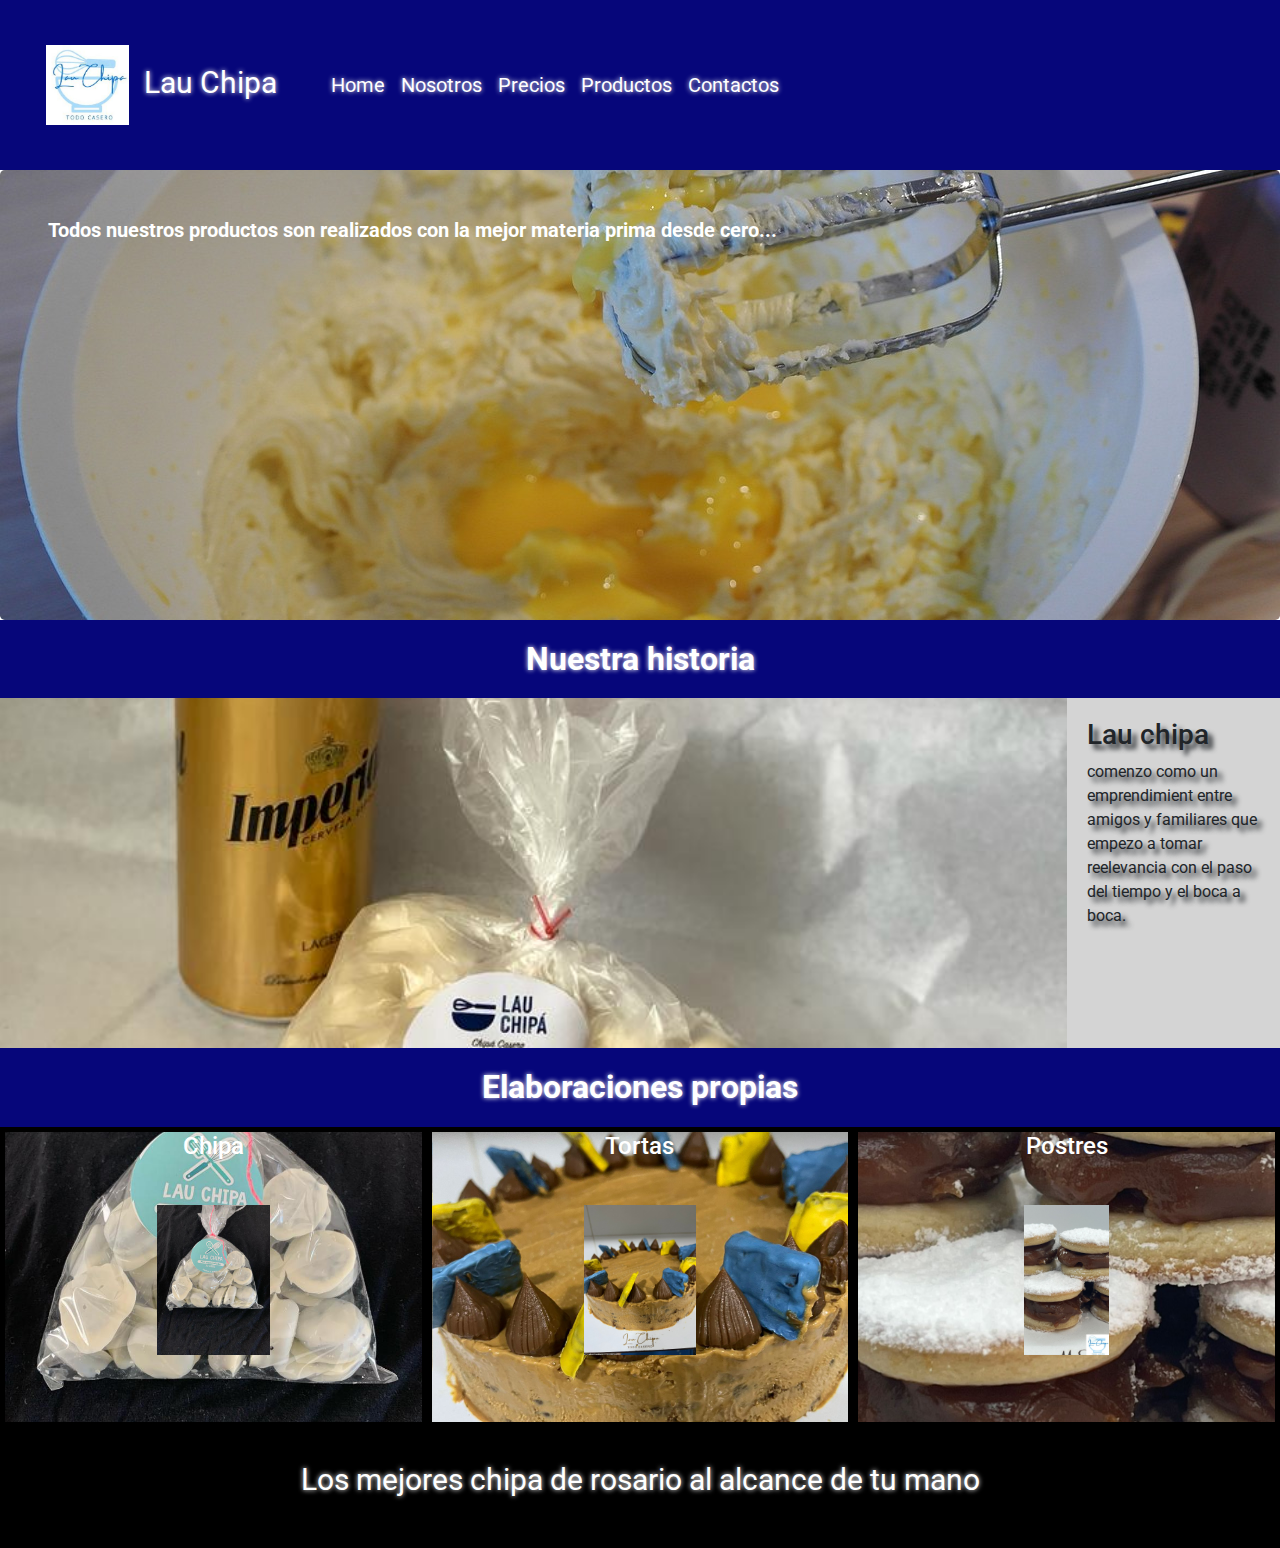
<file: index.html>
<!DOCTYPE html>
<html lang="en">
  <head>
    <meta charset="UTF-8" />
    <meta name="viewport" content="width=device-width, initial-scale=1.0" />
    
    <!-- link iconos inicia -->
    <link
      rel="stylesheet"
      href="https://cdnjs.cloudflare.com/ajax/libs/font-awesome/6.5.1/css/all.min.css"
      integrity="sha512-DTOQO9RWCH3ppGqcWaEA1BIZOC6xxalwEsw9c2QQeAIftl+Vegovlnee1c9QX4TctnWMn13TZye+giMm8e2LwA=="
      crossorigin="anonymous"
      referrerpolicy="no-referrer"
    /><!-- link iconos finaliza -->
    
    <!-- inicia boot 5.1 -->
    <link rel="stylesheet" href="https://cdn.jsdelivr.net/npm/bootstrap@4.0.0/dist/css/bootstrap.min.css" integrity="sha384-Gn5384xqQ1aoWXA+058RXPxPg6fy4IWvTNh0E263XmFcJlSAwiGgFAW/dAiS6JXm" crossorigin="anonymous">

    <!-- finaliza boot 5.1 -->
    
    <link rel="stylesheet" href="./estilos.css" />

    <title>Lau chipa</title>
  </head>

  <body>
    <!-- navbar incia -->
    <nav class="navbar navbar-expand-lg navbar-dark d-flex">
      <div class="container-fluid">
        <a class="navbar-brand" href="./index.html">
          <img src="./multimedia/logo.jpg" alt="" />Lau Chipa</a
        >
        <button class="navbar-toggler" type="button" data-toggle="collapse" data-target="#navbarTogglerDemo01" aria-controls="navbarTogglerDemo01" aria-expanded="false" aria-label="Toggle navigation">
          <span class="navbar-toggler-icon"></span>
        </button>
        <div class="collapse navbar-collapse" id="navbarTogglerDemo01">
          <ul class="navbar-nav">
            <li class="nav-item">
              <a class="nav-link" href="./index.html">Home</a>
            </li>
            <li class="nav-item">
              <a class="nav-link" href="./Nosotros.html">Nosotros</a>
            </li>

            <li class="nav-item">
              <a class="nav-link" href="./Precios.html">Precios</a>
            </li>
            <li class="nav-item">
              <a class="nav-link" href="./Producto/Productos.html">Productos</a>
            </li>
            <li class="nav-item">
              <a class="nav-link" href="./contacto.html">Contactos</a>
            </li>
          </ul>
        </div>
      </div>
    </nav>
  <!-- navbar fin -->
    <!-- jumbotrom inicia -->
    <div class="p-5  jumbotron">
      <!-- <h1>Tentate</h1> -->
      <h1>Todos nuestros productos son realizados con la mejor materia prima desde cero...</h1>
      <!-- <p> -->
        <!-- Todos nuestros productos son realizados con la mejor materia prima desde cero... -->
      <!-- </p> -->
      <!-- <button type="button" class="btn btn-warning">mas info</button> -->
    </div>
    <!-- jumbotrom fin -->
    <h2>Nuestra historia</h2>
    <div class="container-fluid" >
      <div class="row">
        <div class="nleft col-lg-10 col-md-6" ></div>
        <div class="nright col-lg-2 col-md-6" class="align-bottom">

          <h3>Lau chipa</h3>
          <p>
 comenzo como un emprendimient entre amigos y familiares que empezo a tomar reelevancia con el paso del tiempo y el boca a boca.
          </p>
        </div>
 </div>
    </div>

    <h2>Elaboraciones propias</h2>
    <div class="container-fluid">
      <div class="row">
        <div class="col-sm-4 articulo1">
          <h4>Chipa</h4>
          <i class="fa-solid fa-check"></i><br>
          <a href="./Producto/chipa.html"> <img src="./multimedia/chipa1.jpg" width="auto" height="150px"></a>
        </div>
        <div class="col-sm-4 articulo2">
          <h4>Tortas</h4>
          <i class="fa-solid fa-check"></i><br>
          <a href="./Producto/Otros.html"><img src="./multimedia/torta1.jpg" width="auto" height="150px" >   </a>
        </div>
        <div class="col-sm-4 articulo3">
          <h4>Postres</h4>
          <i class="fa-solid fa-check"></i><br>
          <a href="./Producto/Postres.html"> <img src="./multimedia/postre.jpg" width="auto" height="150px"></a>
        </div>
      </div>
    </div>
    
  
   
    <footer>
      <p>Los mejores chipa de rosario al alcance de tu mano</p>
      <div class="redes">
        <a href="https://www.instagram.com/">
          <i class="fa-brands fa-instagram"></i>
        </a>
        <a href="https://www.whatsapp.com/">
          <i class="fa-brands fa-whatsapp"></i>

          </a>
          
    </footer>

    
    <script src="https://code.jquery.com/jquery-3.2.1.slim.min.js" integrity="sha384-KJ3o2DKtIkvYIK3UENzmM7KCkRr/rE9/Qpg6aAZGJwFDMVNA/GpGFF93hXpG5KkN" crossorigin="anonymous"></script>
    <script src="https://cdn.jsdelivr.net/npm/popper.js@1.12.9/dist/umd/popper.min.js" integrity="sha384-ApNbgh9B+Y1QKtv3Rn7W3mgPxhU9K/ScQsAP7hUibX39j7fakFPskvXusvfa0b4Q" crossorigin="anonymous"></script>
    <script src="https://cdn.jsdelivr.net/npm/bootstrap@4.0.0/dist/js/bootstrap.min.js" integrity="sha384-JZR6Spejh4U02d8jOt6vLEHfe/JQGiRRSQQxSfFWpi1MquVdAyjUar5+76PVCmYl" crossorigin="anonymous"></script>
  </body>
</html>
</file>
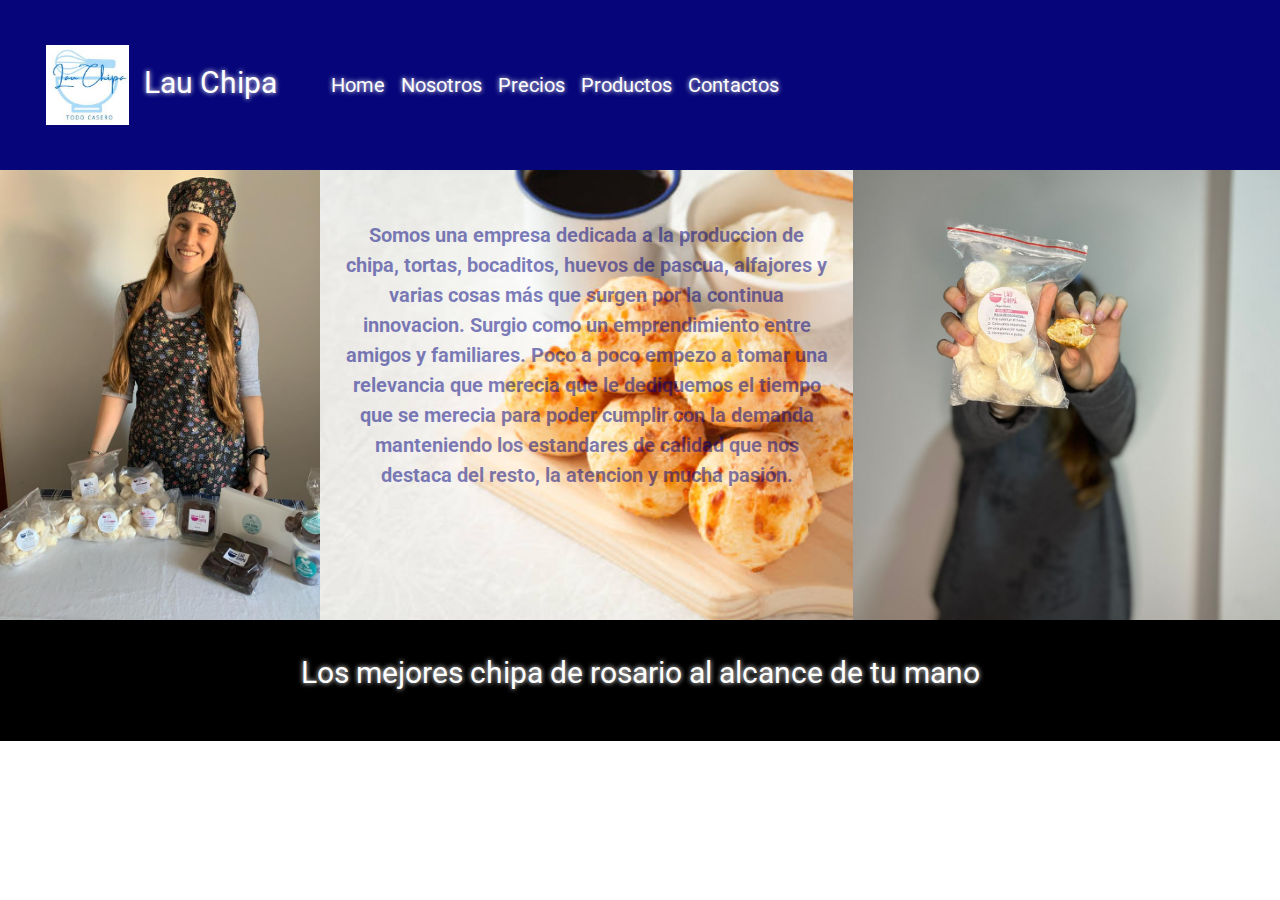
<file: Nosotros.html>
<!DOCTYPE html>
<html lang="en">
  <head>
    <meta charset="UTF-8" />
    <meta name="viewport" content="width=device-width, initial-scale=1.0" />
    
    <!-- link iconos inicia -->
    <link
      rel="stylesheet"
      href="https://cdnjs.cloudflare.com/ajax/libs/font-awesome/6.5.1/css/all.min.css"
      integrity="sha512-DTOQO9RWCH3ppGqcWaEA1BIZOC6xxalwEsw9c2QQeAIftl+Vegovlnee1c9QX4TctnWMn13TZye+giMm8e2LwA=="
      crossorigin="anonymous"
      referrerpolicy="no-referrer"
    /><!-- link iconos finaliza -->
    
    <!-- inicia boot 5.1 -->
    <link rel="stylesheet" href="https://cdn.jsdelivr.net/npm/bootstrap@4.0.0/dist/css/bootstrap.min.css" integrity="sha384-Gn5384xqQ1aoWXA+058RXPxPg6fy4IWvTNh0E263XmFcJlSAwiGgFAW/dAiS6JXm" crossorigin="anonymous">

    <!-- finaliza boot 5.1 -->
    
    <link rel="stylesheet" href="./estilos.css" />

    <title>Lau chipa</title>
  </head>
<body>
       <!-- navbar incia -->
       <nav class="navbar navbar-expand-lg navbar-dark d-flex">
        <div class="container-fluid">
          <a class="navbar-brand" href="./index.html">
            <img src="./multimedia/logo.jpg" alt="" />Lau Chipa</a
          >
          <button class="navbar-toggler" type="button" data-toggle="collapse" data-target="#navbarTogglerDemo01" aria-controls="navbarTogglerDemo01" aria-expanded="false" aria-label="Toggle navigation">
            <span class="navbar-toggler-icon"></span>
          </button>
          <div class="collapse navbar-collapse" id="navbarTogglerDemo01">
            <ul class="navbar-nav">
              <li class="nav-item">
                <a class="nav-link" href="./index.html">Home</a>
              </li>
              <li class="nav-item">
                <a class="nav-link" href="./Nosotros.html">Nosotros</a>
              </li>
  
              <li class="nav-item">
                <a class="nav-link" href="./Precios.html">Precios</a>
              </li>
              <li class="nav-item">
                <a class="nav-link" href="./Producto/Productos.html">Productos</a>
              </li>
              <li class="nav-item">
                <a class="nav-link" href="./contacto.html">Contactos</a>
              </li>
            </ul>
          </div>
        </div>
      </nav>
    <!-- navbar fin -->
  <main class="nmain">

      <!-- <div class="nfirst">
         <img class="imgn" src="./Multimedia/nosotros 2.jpg" alt="presentacion" height="300px" width="500px"><br><br>
      </div>
      <div class="nsecond">
      <p>Lorem ipsum dolor sit amet consectetur adipisicing elit. Iste hic odit deserunt dolore autem quae.</p>
    </div>

  -->
  <div class="container-fluid">
    <div class="row" >
     <div class="nprueba col-lg-3 col-md-4 col-sm-4 " ></div>
      <div class="nfirst col-lg-5 col-md-4 col-sm-4" >
        <p>Somos una empresa dedicada a la produccion de chipa, tortas, bocaditos, huevos de pascua, alfajores y varias cosas más que surgen por la continua innovacion. Surgio como un emprendimiento entre amigos y familiares. Poco a poco empezo a tomar una relevancia que merecia que le dediquemos el tiempo que se merecia para poder cumplir con la demanda manteniendo los estandares de calidad que nos destaca del resto, la atencion y mucha pasión.</p> </div>
      <div class="nsecond col-lg-4 col-md-4 col-sm-4" ></div>
    </div>
  </div>



    </main>
  
  <footer>
    <p>Los mejores chipa de rosario al alcance de tu mano</p>
    <div class="redes">
      <a href="https://www.instagram.com/">
        <i class="fa-brands fa-instagram"></i>
      </a>
      <a href="https://www.whatsapp.com/">
        <i class="fa-brands fa-whatsapp"></i>

        </a>
        
  </footer>

  <script src="https://code.jquery.com/jquery-3.2.1.slim.min.js" integrity="sha384-KJ3o2DKtIkvYIK3UENzmM7KCkRr/rE9/Qpg6aAZGJwFDMVNA/GpGFF93hXpG5KkN" crossorigin="anonymous"></script>
  <script src="https://cdn.jsdelivr.net/npm/popper.js@1.12.9/dist/umd/popper.min.js" integrity="sha384-ApNbgh9B+Y1QKtv3Rn7W3mgPxhU9K/ScQsAP7hUibX39j7fakFPskvXusvfa0b4Q" crossorigin="anonymous"></script>
  <script src="https://cdn.jsdelivr.net/npm/bootstrap@4.0.0/dist/js/bootstrap.min.js" integrity="sha384-JZR6Spejh4U02d8jOt6vLEHfe/JQGiRRSQQxSfFWpi1MquVdAyjUar5+76PVCmYl" crossorigin="anonymous"></script>
</body>
    </html>
</file>
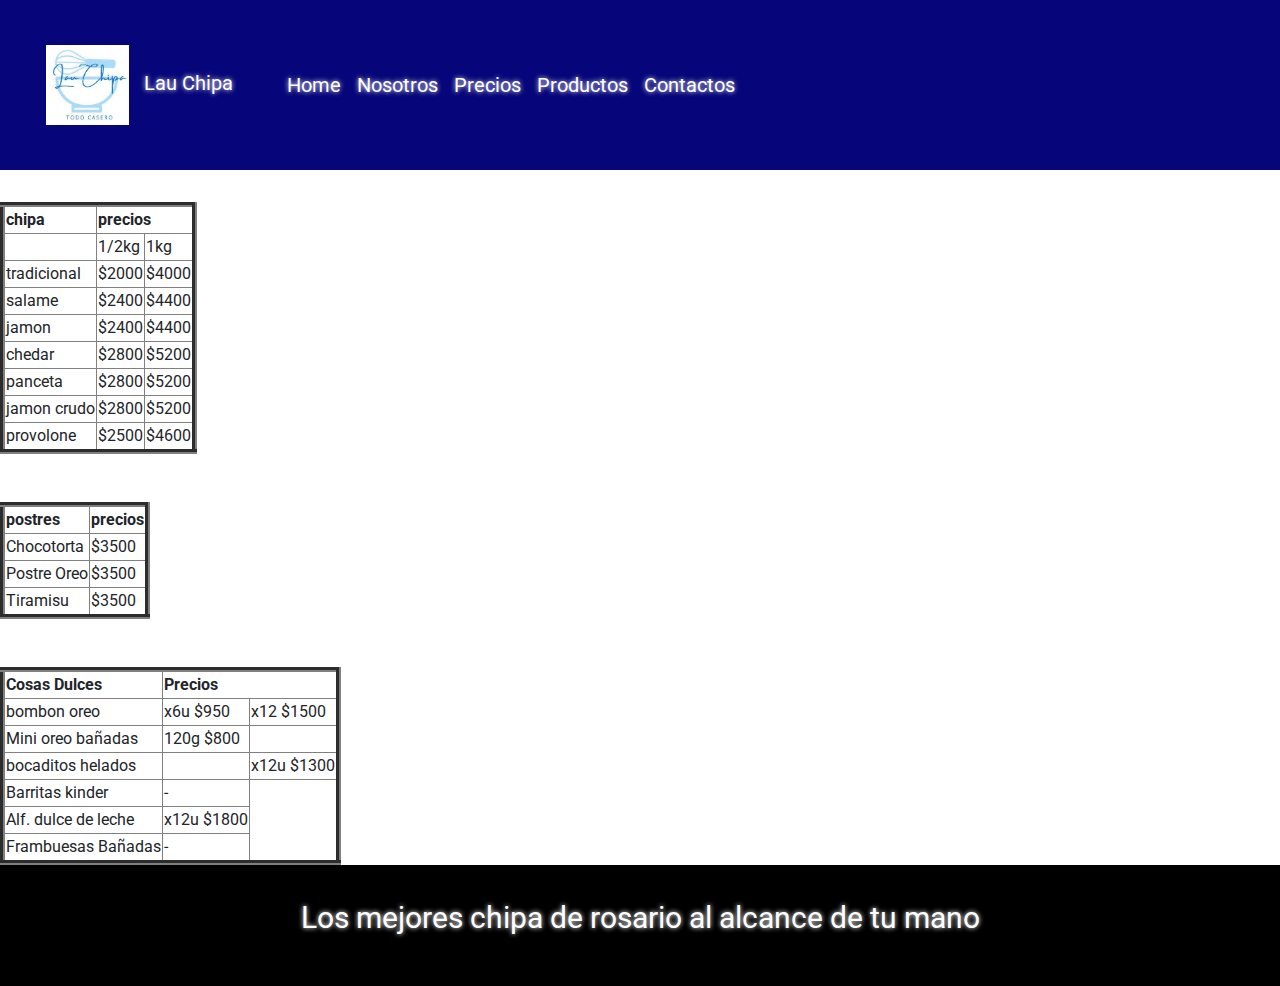
<file: Precios.html>
<!DOCTYPE html>
<html lang="es">

<head>
    <meta charset="UTF-8">
    <meta name="viewport" content="width=device-width, initial-scale=1.0">
    <title>Lau Chipa</title>
    <link rel="stylesheet" href="estilos.css">
<!-- link iconos inicia -->
<link
rel="stylesheet"
href="https://cdnjs.cloudflare.com/ajax/libs/font-awesome/6.5.1/css/all.min.css"
integrity="sha512-DTOQO9RWCH3ppGqcWaEA1BIZOC6xxalwEsw9c2QQeAIftl+Vegovlnee1c9QX4TctnWMn13TZye+giMm8e2LwA=="
crossorigin="anonymous"
referrerpolicy="no-referrer"
/><!-- link iconos finaliza -->

<!-- inicia boot 5.1 -->
<link rel="stylesheet" href="https://cdn.jsdelivr.net/npm/bootstrap@4.0.0/dist/css/bootstrap.min.css" integrity="sha384-Gn5384xqQ1aoWXA+058RXPxPg6fy4IWvTNh0E263XmFcJlSAwiGgFAW/dAiS6JXm" crossorigin="anonymous">

<!-- finaliza boot 5.1 -->

</head>
<header>

              <!-- navbar incia -->
    <nav class="navbar navbar-expand-lg navbar-dark d-flex">
        <div class="container-fluid">
          <a class="navbar-brand" href="./index.html">
            <img src="./multimedia/logo.jpg" alt="" />Lau Chipa</a
          >
          <button class="navbar-toggler" type="button" data-toggle="collapse" data-target="#navbarTogglerDemo01" aria-controls="navbarTogglerDemo01" aria-expanded="false" aria-label="Toggle navigation">
            <span class="navbar-toggler-icon"></span>
          </button>
          <div class="collapse navbar-collapse" id="navbarTogglerDemo01">
            <ul class="navbar-nav">
              <li class="nav-item">
                <a class="nav-link" href="./index.html">Home</a>
              </li>
              <li class="nav-item">
                <a class="nav-link" href="./Nosotros.html">Nosotros</a>
              </li>
  
              <li class="nav-item">
                <a class="nav-link" href="./Precios.html">Precios</a>
              </li>
              <li class="nav-item">
                <a class="nav-link" href="./Producto/Productos.html">Productos</a>
              </li>
              <li class="nav-item">
                <a class="nav-link" href="./contacto.html">Contactos</a>
              </li>
            </ul>
          </div>
        </div>
      </nav>
    <!-- navbar fin -->
    <!-- <div class="logo"> <img src="./Multimedia/logo.jpg" alt=""> -->

    
        <!-- </div>
    <nav class="barra">
        <ul>
            <li> <a href="./Producto/Productos.html"> productos</a></li>
            <li> <a href="./Precios.html"> Precios</a></li>
            <li> <a href="./Nosotros.html"> Nosotros</a></li>
            <li> <a href="./formulario.html"> Contactos</a></li>
        </ul>
    </nav> -->
</header>

<body class="pre">
<h1>Precios</h1>
    <table border="5" cellpading"10"" cellspacing"15"">
        <tr>
            <th>chipa</th>
            <th colspan="3">precios</th>

        </tr>
        <tr>
            <td></td>
            <td> 1/2kg</td>
            <td> 1kg</td>
        </tr>
        <tr>
            <td>tradicional</td>
            <td>$2000</td>
            <td>$4000</td>

        </tr>
        <tr>
            <td>salame</td>
            <td>$2400</td>
            <td>$4400</td>
        </tr>
        <tr>
            <td>jamon</td>
            <td>$2400</td>
            <td>$4400</td>

        </tr>
        <tr>
            <td>chedar</td>
            <td>$2800</td>
            <td>$5200</td>

        </tr>
        <tr>
            <td>panceta</td>
            <td>$2800</td>
            <td>$5200</td>
        </tr>
        <tr>
            <td>jamon crudo</td>
            <td>$2800</td>
            <td>$5200</td>
        </tr>
        <tr>
            <td>provolone</td>
            <td>$2500</td>
            <td>$4600</td>
        </tr>
    </table><br><br>
    <table border="5" cellpading"10"" cellspacing"15"">
        <tr>
            <th>postres</th>
            <th>precios</th>
        </tr>
        <tr>
            <td>Chocotorta</td>
            <td>$3500</td>
        </tr>
        <tr>
            <td>Postre Oreo</td>
            <td>$3500</td>
        </tr>
        <tr>
            <td>Tiramisu</td>
            <td>$3500</td>
    </table><br><br>
    <table border="5" cellpading"10"" cellspacing"15"">
        <tr>
            <th> Cosas Dulces</th>
            <th colspan="3">Precios</th>
        </tr>
        <tr>
            <td>bombon oreo </td>
            <td>x6u $950</td>
            <td>x12 $1500</td>
        </tr>
        <tr>
            <td>Mini oreo bañadas</td>
            <td>120g $800</td>
        </tr>
        <tr>
            <td>bocaditos helados</td>
            <td></td>
            <td>x12u $1300</td>

        </tr>
        <tr>
            <td>Barritas kinder</td>
            <td> -</td>
        </tr>
        <tr>
            <td>Alf. dulce de leche</td>
            
            <td>x12u $1800</td>

        </tr>
        <tr>
            <td>Frambuesas Bañadas</td>
            <td>-</td>
        </tr>
    </table>
    <a href="./index.html" Inicio></a>

    <footer>
        <p>Los mejores chipa de rosario al alcance de tu mano</p>
        <div class="redes">
          <a href="https://www.instagram.com/">
            <i class="fa-brands fa-instagram"></i>
          </a>
          <a href="https://www.whatsapp.com/">
            <i class="fa-brands fa-whatsapp"></i>
    
            </a>
            
      </footer>
    
      <script src="https://code.jquery.com/jquery-3.2.1.slim.min.js" integrity="sha384-KJ3o2DKtIkvYIK3UENzmM7KCkRr/rE9/Qpg6aAZGJwFDMVNA/GpGFF93hXpG5KkN" crossorigin="anonymous"></script>
        <script src="https://cdn.jsdelivr.net/npm/popper.js@1.12.9/dist/umd/popper.min.js" integrity="sha384-ApNbgh9B+Y1QKtv3Rn7W3mgPxhU9K/ScQsAP7hUibX39j7fakFPskvXusvfa0b4Q" crossorigin="anonymous"></script>
        <script src="https://cdn.jsdelivr.net/npm/bootstrap@4.0.0/dist/js/bootstrap.min.js" integrity="sha384-JZR6Spejh4U02d8jOt6vLEHfe/JQGiRRSQQxSfFWpi1MquVdAyjUar5+76PVCmYl" crossorigin="anonymous"></script>
    
</body>
</html>
</file>
<file: estilos.css>
@import url('https://fonts.googleapis.com/css2?family=Lexend+Deca:wght@100&family=PT+Sans:ital,wght@0,400;0,700;1,400;1,700&family=Roboto:wght@300&display=swap');
@import url('https://fonts.googleapis.com/css2?family=Lexend+Deca:wght@100&family=PT+Sans:ital,wght@0,400;0,700;1,400;1,700&family=Roboto+Slab:wght@100..900&family=Roboto:wght@300&display=swap');

@import url('https://fonts.googleapis.com/css2?family=Lexend+Deca:wght@100&family=PT+Sans:ital,wght@0,400;0,700;1,400;1,700&family=Roboto+Slab:wght@100..900&family=Roboto:wght@300&display=swap')

/* font-family: "Roboto", sans-serif;  jumbo*/

*{
    font-family: "PT Sans", sans-serif;
    box-sizing: border-box;
    
}
*{
    box-sizing: border-box;
}



.navbar{
    background-color: rgb(6, 6, 122);

    min-height: 170px;
}
.navbar-brand{
    color: white!important;
    text-shadow: 0 0 5px;
    font-size: 30px;
}
.navbar-brand:hover{
    color: black !important;
}
.navbar-brand img{
    height: 80px;
    margin: 15px;
    

}
.collapse navbar-collapse{
    display: flex;
    justify-content: center;
}
 .navbar-collapse{
    
/* display: flex !important; */
    /* justify-content:flex-end !important; */
    padding: 30px;
    
}
.nav-link{
    color: white !important;
    text-shadow: 0 0 5px;
    font-size: 20px;
}
.nav-link:hover{
    color: black !important;
}
.jumbotron{
    height: 450px;
    background-image: url(./multimedia/fondo1.jpg);
    background-size: cover;
    background-position: center;
    font-weight: bold;
    font-family: "Roboto", sans-serif;
    margin-bottom: 0px !important;
}
.jumbotron h1{
    font-family: "Roboto", sans-serif;
    font-size: 30px;
    color: rgb(7, 7, 44);
    font-weight: bold;
    
}
.jumbotron p{
    font-family: "Roboto", sans-serif;
    font-size: 15px;
    color: rgb(2, 2, 48);
    font-weight: bold;
    /* float: right !important; */
    margin-bottom: 0px !important;
}
h2{
    text-align:center;
    background-color: rgb(6, 6, 122);
    padding: 20px;
    font-weight: bold;
text-shadow: 0 0 5px;
margin-bottom: 0;
color: white;
margin-top: 0px;
}
.nleft{
    background-image: url(./multimedia/chipa3.jpg);
    height: 350px;
    background-position: center;
    background-size: cover;
    overflow: scroll;
}
.nright{
    padding: 20px;
    /* background-image: url(./multimedia/fondo2.jpg); */
    /* height: 350px; */
    /* background-position: center; */
    /* background-size: cover; */
    background-color: rgba(128, 128, 128, 0.342);
    text-shadow: 5px 5px 5px;
}
.articulo1{
    border: solid black 5px;
    height: 300px;
    text-align: center;
    background-image: url(./multimedia/chipa1.jpg);
    background-position: center;
    background-size: cover;    
    margin-bottom: 0px;
    color:white;
}
.articulo2{
    background-image: url(./multimedia/torta1.jpg);
    background-position: center;
    background-size: cover;
    text-align: center;
    margin-bottom: 0px;
    border: solid 5px black;
    height: 300px;
    color:white;
}
.articulo3{
    background-image: url(./multimedia/postre.jpg);
    background-position: right;
    background-size: cover;
    text-align: center;
    margin-bottom: 0px;
    border: solid 5px black;
    height: 300px;
    color: white;
}

.articulo i{
    font-size: 35px;
    color: blue;

}
h1{
    /* text-shadow: 5px 5px 5px; */
    color: white !important;
    font-size: 20px !important;
}
h4{
    margin-bottom: 20px;
}
footer{
    color:white;
    text-shadow: 0 0 5px;
    text-align: center;
    padding: 30px;
    font-size: 30px;
    background-color: black     ;
    margin-top: 0px;
    
}
footer a{
    text-decoration: none;
    letter-spacing: 15px;
    color: blue;
    font-size: 50px;
}
/* nosotros */
.nmain{
    display: flex;}

  .nprueba{
    background-image: url(./multimedia/Nosotros.jpg);
    background-position: center;
    background-size: cover;
    

  }
  .nfirst p{
    text-align: center;
    color: rgba(0, 0, 128, 0.514);
    margin-top: 50px;
    margin-left: 10px;
    margin-right: 10px;
    font-size: 20px;
    font-weight: bold;
    overflow: hidden;
  }
    .nfirst{
        background-image: url(./multimedia/noschipa.jpg);
        background-position: center;
        background-size: cover;
        height: 450px;
        overflow:auto   ;
    }
    .nsecond{
        background-image: url(./multimedia/chipa\ 2.jpg);
        background-position: center;
        background-size: cover;
    }
    

    

    /*  @media only screen and (min-width: 768px) and (max-width:1024px) {
    

.navbar {
    height: 80  px;
    display: flex;
    flex-direction: row;
    justify-content: space-evenly;
    align-items: center;
    flex-wrap: wrap;

}
}
*/
</file>
